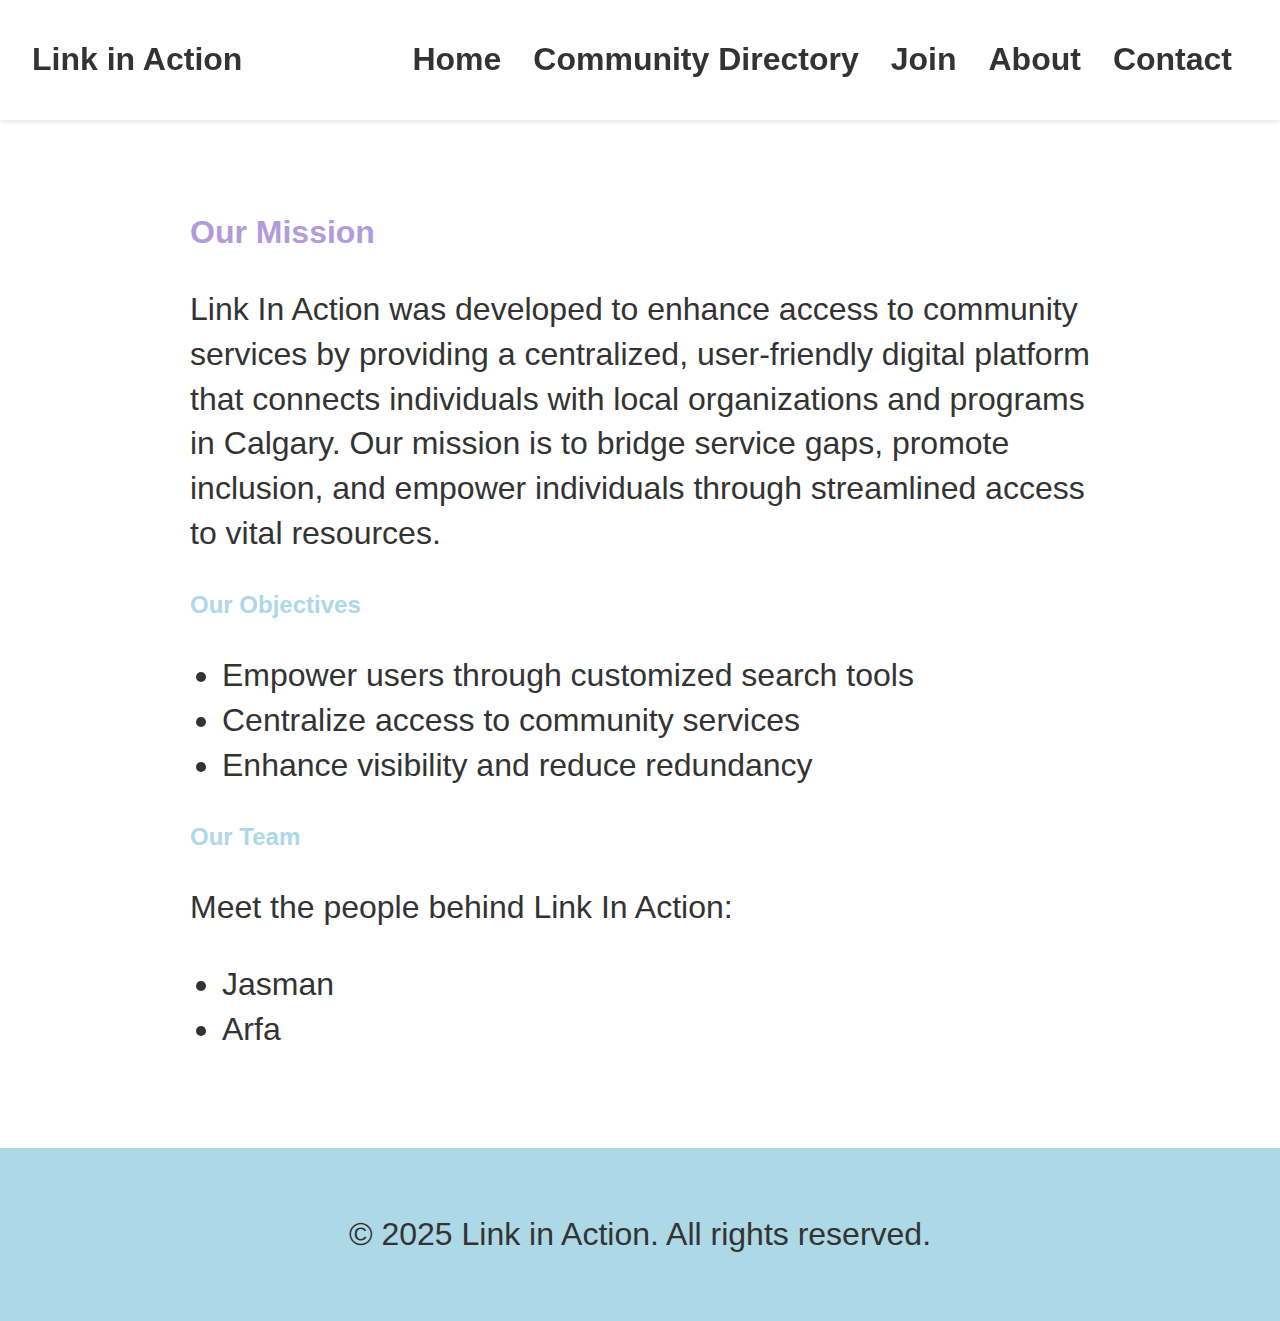
<file: about.html>
<!DOCTYPE html>
<html lang="en">
<head>
    <meta charset="UTF-8">
    <title>About - Link in Action</title>
    <link rel="stylesheet" href="style.css">
    <style>
        .about-section {
            padding: 4rem 2rem;
            max-width: 900px;
            margin: auto;
        }
        .about-section h2 {
            color: var(--primary-color);
            font-size: 2rem;
            margin-bottom: 1rem;
        }
        .about-section h3 {
            color: var(--accent-color);
            font-size: 1.5rem;
            margin-top: 2rem;
        }
        .about-section ul {
            list-style-type: disc;
            padding-left: 2rem;
        }
    </style>
</head>
<body>
    <header>
        <h1>Link in Action</h1>
        <nav>
            <a href="index.html">Home</a>
            <a href="community_directory.html">Community Directory</a>
            <a href="join_the_network.html">Join</a>
            <a href="about.html">About</a>
            <a href="contact.html">Contact</a>
        </nav>
    </header>

    <main class="about-section">
        <h2>Our Mission</h2>
        <p>Link In Action was developed to enhance access to community services by providing a centralized, user-friendly digital platform that connects individuals with local organizations and programs in Calgary. Our mission is to bridge service gaps, promote inclusion, and empower individuals through streamlined access to vital resources.</p>

        <h3>Our Objectives</h3>
        <ul>
            <li>Empower users through customized search tools</li>
            <li>Centralize access to community services</li>
            <li>Enhance visibility and reduce redundancy</li>
        </ul>

        <h3>Our Team</h3>
        <p>Meet the people behind Link In Action:</p>
        <ul>
            <li>Jasman</li>
            <li>Arfa</li>
        </ul>
    </main>

    <footer>
        <p>&copy; 2025 Link in Action. All rights reserved.</p>
    </footer>
</body>
</html>
</file>
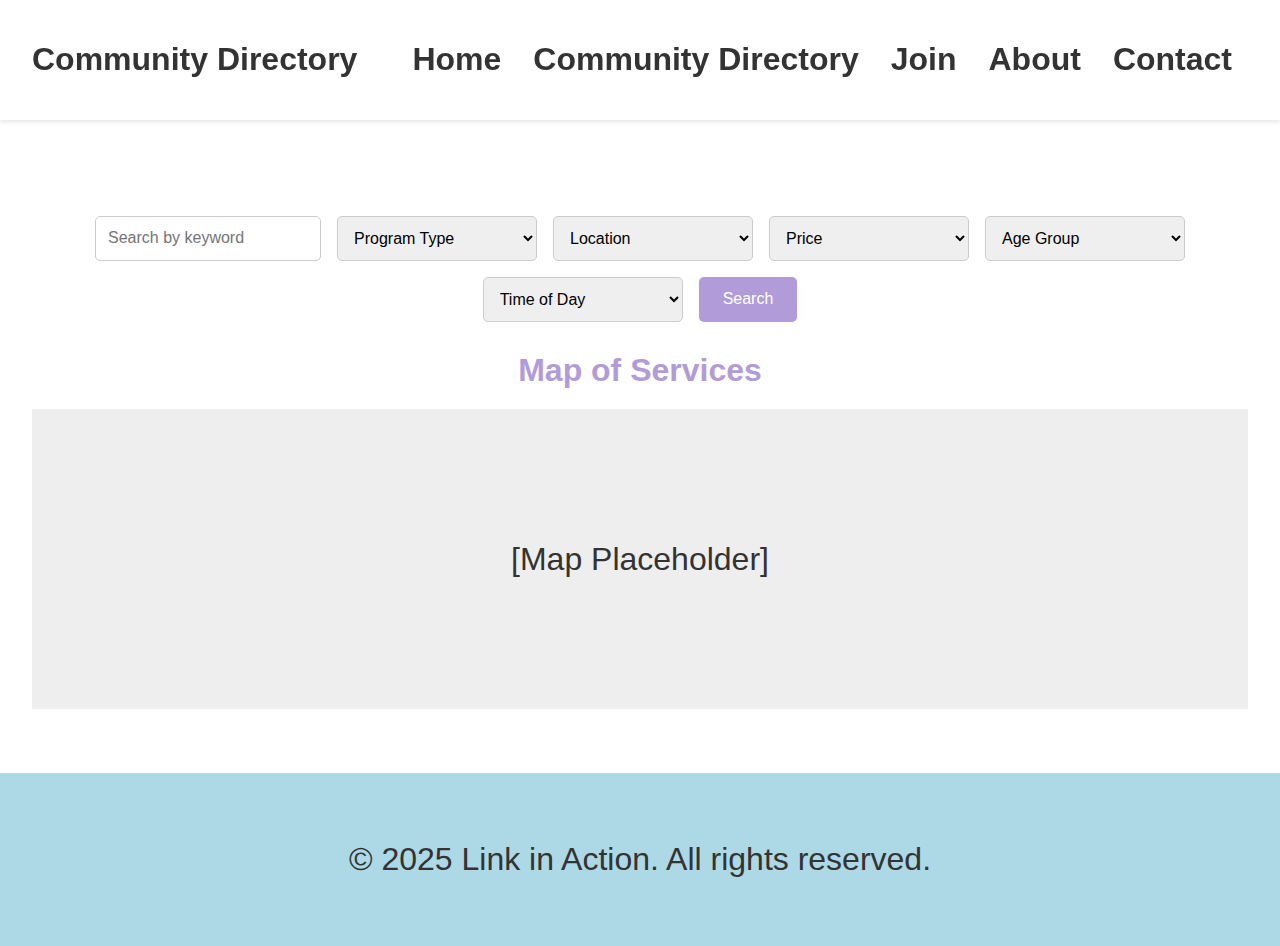
<file: community_directory.html>
<!DOCTYPE html>
<html lang="en">
<head>
    <meta charset="UTF-8">
    <title>Community Directory - Link in Action</title>
    <link rel="stylesheet" href="style.css">
</head>
<body>
    <header>
        <h1>Community Directory</h1>
        <nav>
            <a href="index.html">Home</a>
            <a href="community_directory.html">Community Directory</a>
            <a href="join_the_network.html">Join</a>
            <a href="about.html">About</a>
            <a href="contact.html">Contact</a>
        </nav>
    </header>

    <main class="section">
        <section class="search-form">
            <input type="text" placeholder="Search by keyword">
            <select>
                <option>Program Type</option>
                <option>Legal Aid</option>
                <option>Housing</option>
                <option>Language Classes</option>
            </select>
            <select>
                <option>Location</option>
                <option>NE</option>
                <option>NW</option>
                <option>SE</option>
                <option>SW</option>
            </select>
            <select>
                <option>Price</option>
                <option>Free</option>
                <option>Low Cost</option>
                <option>Paid</option>
            </select>
            <select>
                <option>Age Group</option>
                <option>Children</option>
                <option>Youth</option>
                <option>Adults</option>
                <option>Seniors</option>
            </select>
            <select>
                <option>Time of Day</option>
                <option>Morning</option>
                <option>Afternoon</option>
                <option>Evening</option>
            </select>
            <button>Search</button>
        </section>

        <section>
            <h2>Map of Services</h2>
            <div style="width:100%;height:300px;background-color:#eee;text-align:center;line-height:300px;">
                [Map Placeholder]
            </div>
        </section>
    </main>

    <footer>
        <p>&copy; 2025 Link in Action. All rights reserved.</p>
    </footer>
</body>
</html>
</file>
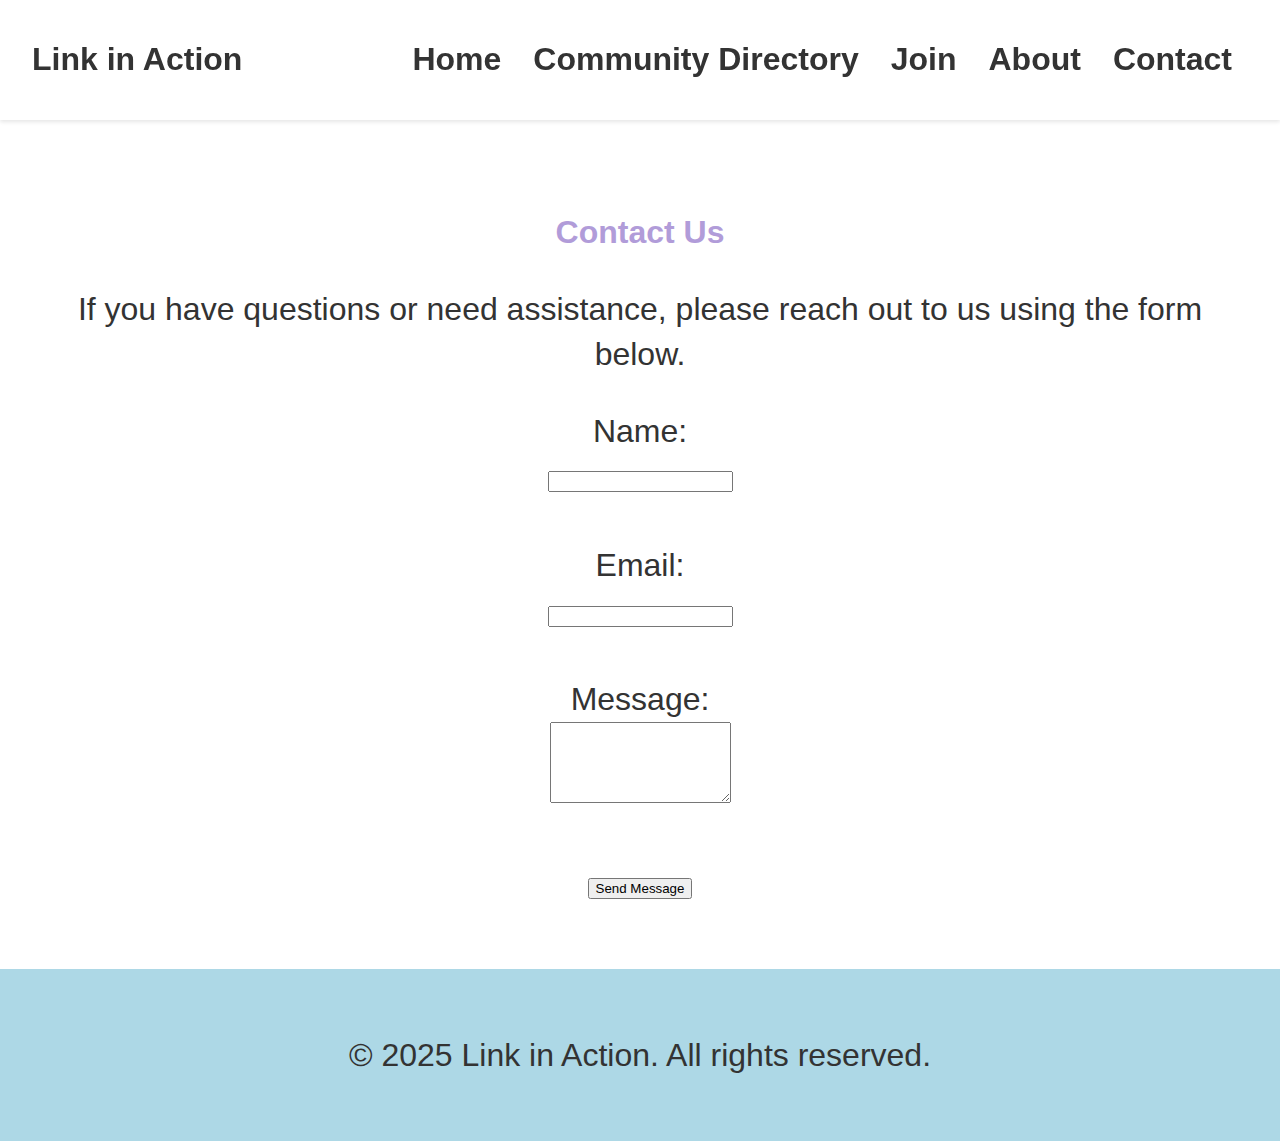
<file: contact.html>
<!DOCTYPE html>
<html lang="en">
<head>
    <meta charset="UTF-8">
    <title>Contact - Link in Action</title>
    <link rel="stylesheet" href="style.css">
</head>
<body>
    <header>
        <h1>Link in Action</h1>
        <nav>
            <a href="index.html">Home</a>
            <a href="community_directory.html">Community Directory</a>
            <a href="join_the_network.html">Join</a>
            <a href="about.html">About</a>
            <a href="contact.html">Contact</a>
        </nav>
    </header>

    <main class="section">
        <h2>Contact Us</h2>
        <p>If you have questions or need assistance, please reach out to us using the form below.</p>
        <form action="mailto:linkinaction@gmail.com" method="post" enctype="text/plain">
            <label for="name">Name:</label><br>
            <input type="text" id="name" name="name" required><br><br>

            <label for="email">Email:</label><br>
            <input type="email" id="email" name="email" required><br><br>

            <label for="message">Message:</label><br>
            <textarea id="message" name="message" rows="5" required></textarea><br><br>

            <button type="submit">Send Message</button>
        </form>
    </main>

    <footer>
        <p>&copy; 2025 Link in Action. All rights reserved.</p>
    </footer>
</body>
</html>
</file>
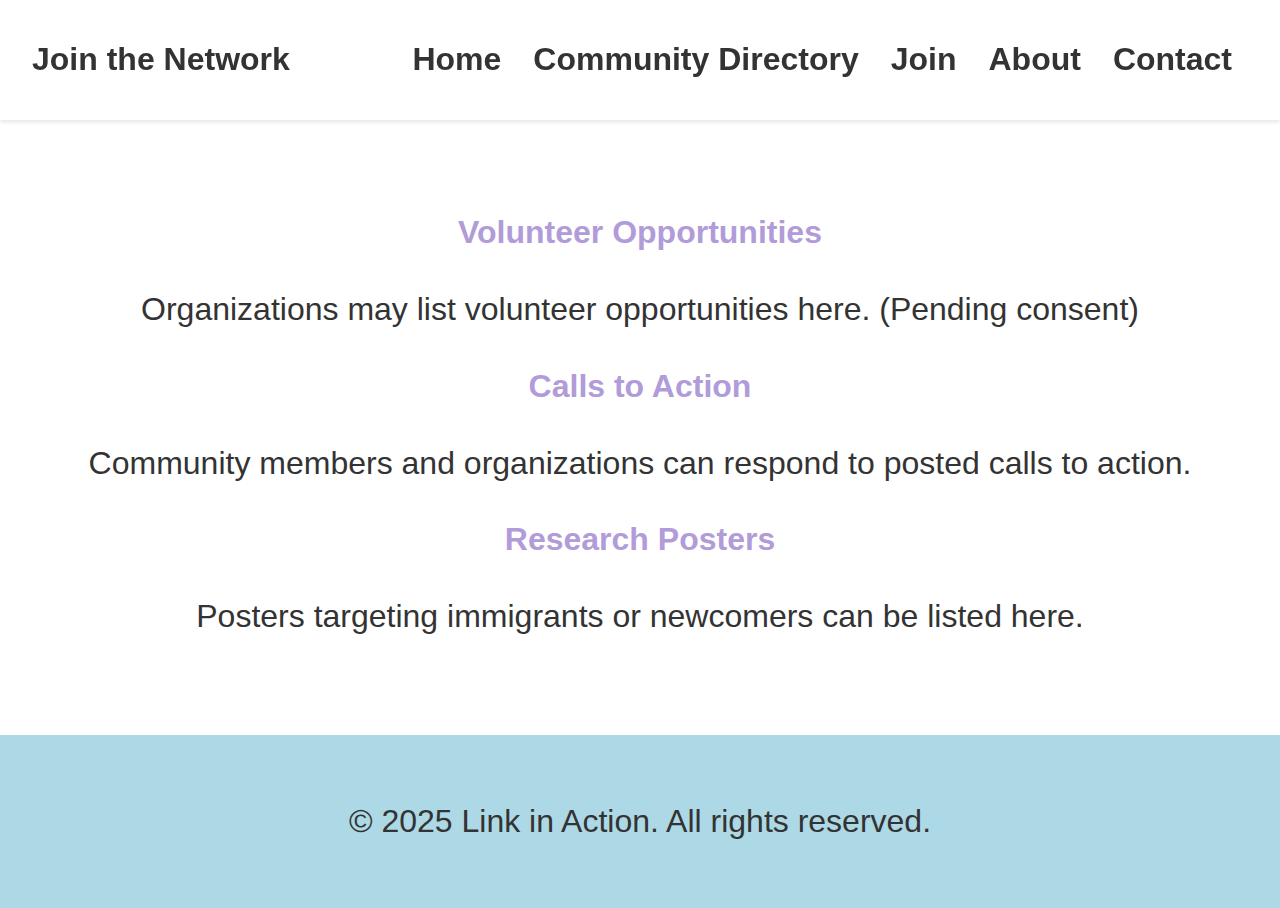
<file: join_the_network.html>
<!DOCTYPE html>
<html lang="en">
<head>
    <meta charset="UTF-8">
    <title>Join the Network - Link in Action</title>
    <link rel="stylesheet" href="style.css">
</head>
<body>
    <header>
        <h1>Join the Network</h1>
        <nav>
            <a href="index.html">Home</a>
            <a href="community_directory.html">Community Directory</a>
            <a href="join_the_network.html">Join</a>
            <a href="about.html">About</a>
            <a href="contact.html">Contact</a>
        </nav>
    </header>

    <main class="section">
        <section>
            <h2>Volunteer Opportunities</h2>
            <p>Organizations may list volunteer opportunities here. (Pending consent)</p>

            <h2>Calls to Action</h2>
            <p>Community members and organizations can respond to posted calls to action.</p>

            <h2>Research Posters</h2>
            <p>Posters targeting immigrants or newcomers can be listed here.</p>
        </section>
    </main>

    <footer>
        <p>&copy; 2025 Link in Action. All rights reserved.</p>
    </footer>
</body>
</html>
</file>
<file: style.css>
:root {
  --primary-color: #b19cd9; /* lilac */
  --accent-color: #add8e6;  /* light blue */
  --background-color: #ffffff;
  --text-color: #333333;
}

body {
  margin: 0;
  font-family: 'Segoe UI', sans-serif;
  background-color: var(--background-color);
  color: var(--text-color);
}

header {
  position: sticky;
  top: 0;
  background-color: var(--background-color);
  padding: 1rem 2rem;
  display: flex;
  justify-content: space-between;
  align-items: center;
  box-shadow: 0 2px 4px rgba(0,0,0,0.1);
  z-index: 1000;
}

nav a {
  margin: 0 1rem;
  text-decoration: none;
  color: var(--text-color);
  font-weight: bold;
}

.hero {
  position: relative;
  background: linear-gradient(rgba(173, 216, 230, 0.6), rgba(177, 156, 217, 0.6)), url('hero.jpg') center/cover no-repeat;
  height: 90vh;
  display: flex;
  flex-direction: column;
  justify-content: center;
  align-items: center;
  text-align: center;
  color: white;
  padding: 2rem;
}

.hero h1 {
  font-size: 3rem;
  margin-bottom: 1rem;
}

.hero p {
  font-size: 1.2rem;
  margin-bottom: 2rem;
}

.cta-button {
  background-color: var(--primary-color);
  color: white;
  padding: 0.75rem 1.5rem;
  border: none;
  border-radius: 5px;
  font-size: 1rem;
  cursor: pointer;
}

.search-form {
  margin-top: 2rem;
  display: flex;
  flex-wrap: wrap;
  justify-content: center;
  gap: 1rem;
}

.search-form input,
.search-form select {
  padding: 0.75rem;
  font-size: 1rem;
  border: 1px solid #ccc;
  border-radius: 5px;
  width: 200px;
}

.search-form button {
  padding: 0.75rem 1.5rem;
  font-size: 1rem;
  background-color: var(--primary-color);
  color: white;
  border: none;
  border-radius: 5px;
  cursor: pointer;
}

.section {
  padding: 4rem 2rem;
  text-align: center;
}

.section h2 {
  font-size: 2rem;
  margin-bottom: 1rem;
  color: var(--primary-color);
}

.programs {
  display: flex;
  flex-wrap: wrap;
  justify-content: center;
  gap: 2rem;
}

.program-card {
  background-color: #f9f9f9;
  border-radius: 8px;
  padding: 1.5rem;
  width: 300px;
  box-shadow: 0 2px 6px rgba(0,0,0,0.1);
}

footer {
  background-color: var(--accent-color);
  text-align: center;
  padding: 2rem;
  font-size: 0.9rem;
}

footer a {
  color: var(--text-color);
  margin: 0 0.5rem;
  text-decoration: none;
}


/* Responsive font scaling */
body, p, h1, h2, h3, h4, h5, h6 {
  font-size: clamp(1.2rem, 2.5vw, 3rem);
  line-height: 1.4;
}

/* Hamburger menu styles */
.menu-toggle {
  display: none;
  flex-direction: column;
  cursor: pointer;
}

.menu-toggle span {
  height: 4px;
  width: 30px;
  background: var(--text-color);
  margin: 5px 0;
  transition: 0.4s;
}

nav {
  display: flex;
  flex-wrap: wrap;
  align-items: center;
  justify-content: space-between;
}

nav ul {
  display: flex;
  list-style: none;
  padding: 0;
}

nav ul li {
  margin: 0 1rem;
}

@media (max-width: 768px) {
  .menu-toggle {
    display: flex;
  }

  nav ul {
    display: none;
    flex-direction: column;
    width: 100%;
  }

  nav ul.active {
    display: flex;
  }
}
</file>
